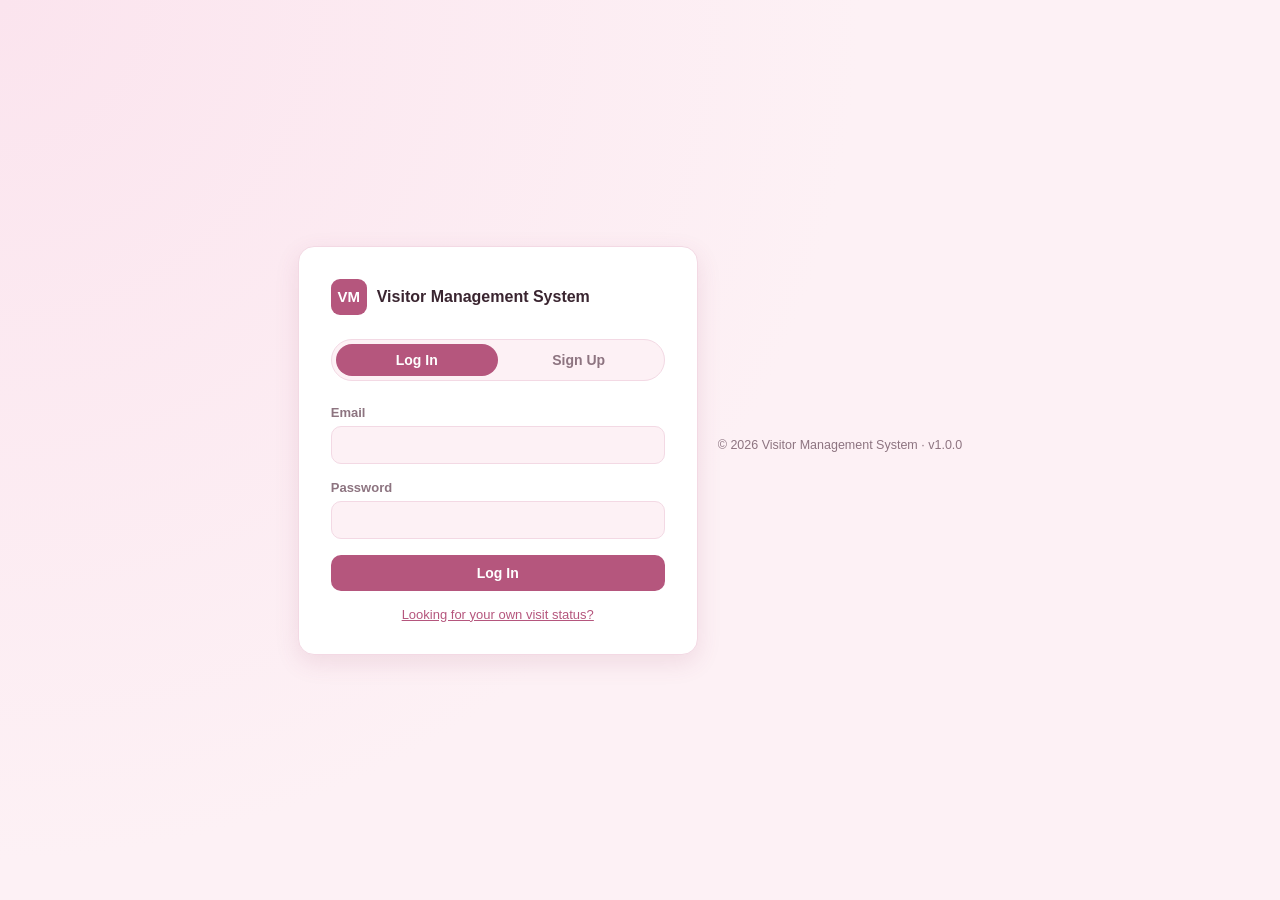
<file: frontend/index.html>
<!doctype html>
<html lang="en">
<head>
  <meta charset="UTF-8" />
  <meta name="viewport" content="width=device-width, initial-scale=1.0" />
  <meta name="description" content="Log in or create a staff account to manage visitor check-ins and check-outs." />
  <link rel="icon" href="data:image/svg+xml,%3Csvg xmlns='http://www.w3.org/2000/svg' viewBox='0 0 64 64'%3E%3Crect width='64' height='64' rx='14' fill='%23b5567d'/%3E%3Ctext x='32' y='43' font-family='Arial, sans-serif' font-size='28' font-weight='700' fill='white' text-anchor='middle'%3EVM%3C/text%3E%3C/svg%3E" />
  <title>Visitor Management System</title>
  <link rel="stylesheet" href="css/style.css" />
</head>
<body class="auth-page">
  <div class="auth-card">
    <div class="brand">
      <div class="brand-mark">VM</div>
      <div class="brand-name">Visitor Management System</div>
    </div>

    <div class="tabs">
      <button class="tab-btn active" data-tab="login">Log In</button>
      <button class="tab-btn" data-tab="signup">Sign Up</button>
    </div>

    <div id="alert" class="alert"></div>

    <form id="login-form" class="auth-form active">
      <div class="field">
        <label for="login-email">Email</label>
        <input id="login-email" type="email" required autocomplete="email" />
      </div>
      <div class="field">
        <label for="login-password">Password</label>
        <input id="login-password" type="password" required autocomplete="current-password" />
      </div>
      <button type="submit" class="btn btn-primary btn-block">Log In</button>
    </form>

    <form id="signup-form" class="auth-form">
      <div class="field">
        <label for="signup-name">Full Name</label>
        <input id="signup-name" type="text" required autocomplete="name" />
      </div>
      <div class="field">
        <label for="signup-email">Email</label>
        <input id="signup-email" type="email" required autocomplete="email" />
      </div>
      <div class="field">
        <label for="signup-password">Password</label>
        <input id="signup-password" type="password" required autocomplete="new-password" />
        <ul class="password-checklist" id="password-checklist">
          <li data-rule="length">At least 8 characters</li>
          <li data-rule="lower">A lowercase letter</li>
          <li data-rule="upper">An uppercase letter</li>
          <li data-rule="number">A number</li>
          <li data-rule="special">A special character (@$!%*?&)</li>
        </ul>
      </div>
      <button type="submit" class="btn btn-primary btn-block">Create Account</button>
    </form>

    <div class="text-link"><a href="find-visit.html">Looking for your own visit status?</a></div>
  </div>

  <footer class="site-footer" id="app-footer"></footer>

  <script src="js/api.js"></script>
  <script src="js/ui.js"></script>
  <script src="js/footer.js"></script>
  <script src="js/login.js"></script>
</body>
</html>
</file>
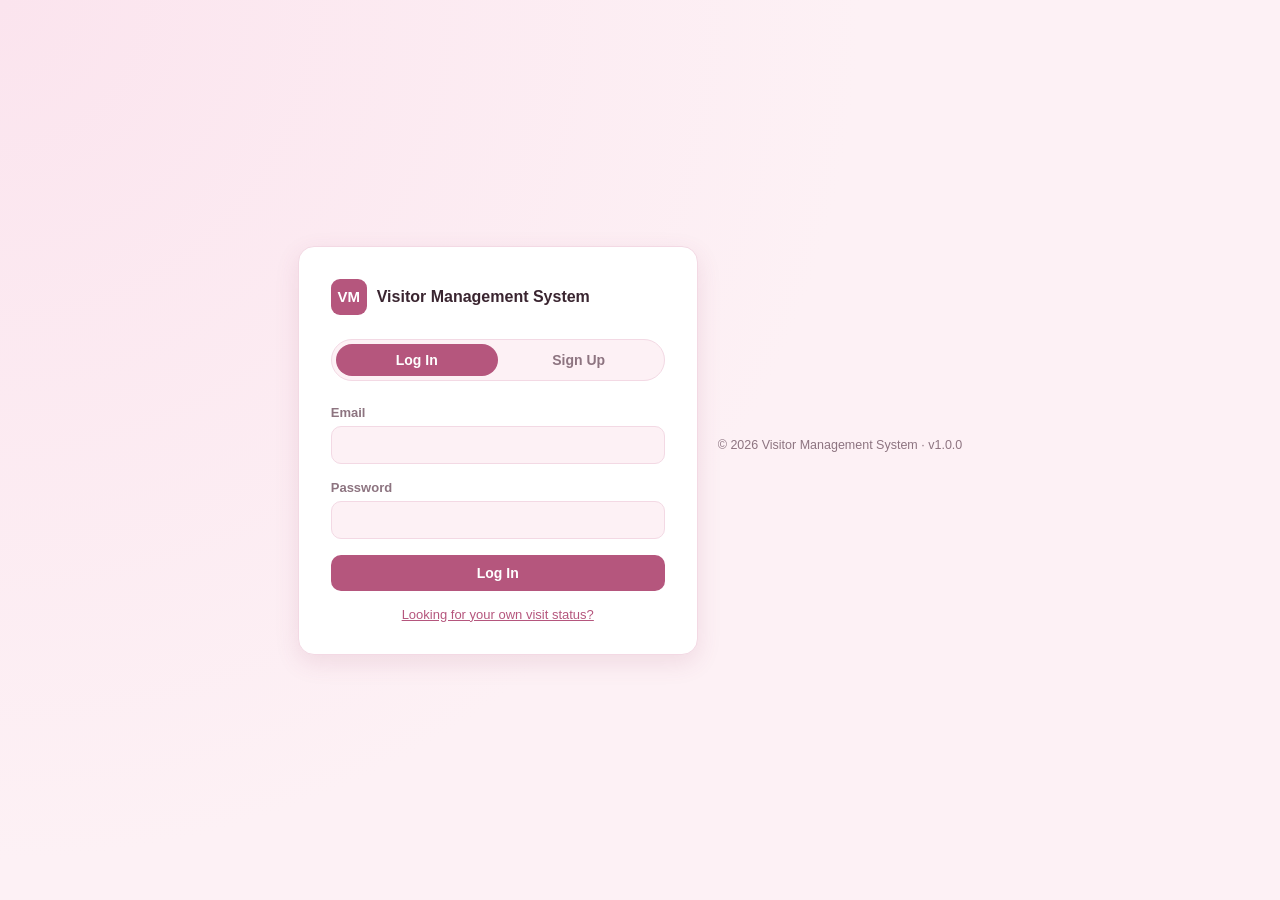
<file: frontend/checkin.html>
<!doctype html>
<html lang="en">
<head>
  <meta charset="UTF-8" />
  <meta name="viewport" content="width=device-width, initial-scale=1.0" />
  <meta name="description" content="Look up a visitor by ID and check them in or out with a photo." />
  <link rel="icon" href="data:image/svg+xml,%3Csvg xmlns='http://www.w3.org/2000/svg' viewBox='0 0 64 64'%3E%3Crect width='64' height='64' rx='14' fill='%23b5567d'/%3E%3Ctext x='32' y='43' font-family='Arial, sans-serif' font-size='28' font-weight='700' fill='white' text-anchor='middle'%3EVM%3C/text%3E%3C/svg%3E" />
  <title>Check In / Out · Visitor Management System</title>
  <link rel="stylesheet" href="css/style.css" />
</head>
<body>
  <div class="app-shell">
    <header class="topbar" id="app-topbar"></header>

    <main class="container" style="max-width: 720px">
      <section class="card">
        <div class="card-header">
          <div>
            <div class="card-title">Find Visitor</div>
            <div class="card-subtitle">Enter a visitor ID to load their record</div>
          </div>
        </div>
        <div id="find-alert" class="alert"></div>
        <form id="find-form" class="form-grid" style="grid-template-columns: 1fr auto">
          <div class="field" style="margin-bottom: 0">
            <label for="find-id">Visitor ID</label>
            <input id="find-id" placeholder="VIS-XXXXXXXXXX" required />
          </div>
          <div class="field" style="margin-bottom: 0; align-self: end">
            <button type="submit" class="btn btn-primary">Find</button>
          </div>
        </form>
      </section>

      <section class="card" id="visit-card" style="display: none">
        <div class="card-header">
          <div>
            <div class="card-title">Visitor</div>
          </div>
        </div>
        <div class="visitor-preview" id="visitor-preview"></div>

        <div id="visit-alert" class="alert" style="margin-top: 14px"></div>
        <form id="visit-form" style="margin-top: 14px">
          <div class="field">
            <label for="visit-photo">Photo</label>
            <input id="visit-photo" type="file" accept="image/*" capture="environment" required />
            <div class="photo-preview-frame" id="photo-preview-frame">
              <img id="photo-preview" alt="Selected photo preview" />
            </div>
          </div>
          <div class="form-actions">
            <button type="submit" data-action="checkin" id="checkin-btn" class="btn btn-primary">Check In</button>
            <button type="submit" data-action="checkout" id="checkout-btn" class="btn btn-outline">Check Out</button>
          </div>
        </form>
      </section>
    </main>

    <footer class="site-footer" id="app-footer"></footer>
  </div>

  <script src="js/api.js"></script>
  <script src="js/ui.js"></script>
  <script src="js/nav.js"></script>
  <script src="js/footer.js"></script>
  <script src="js/checkin.js"></script>
</body>
</html>
</file>
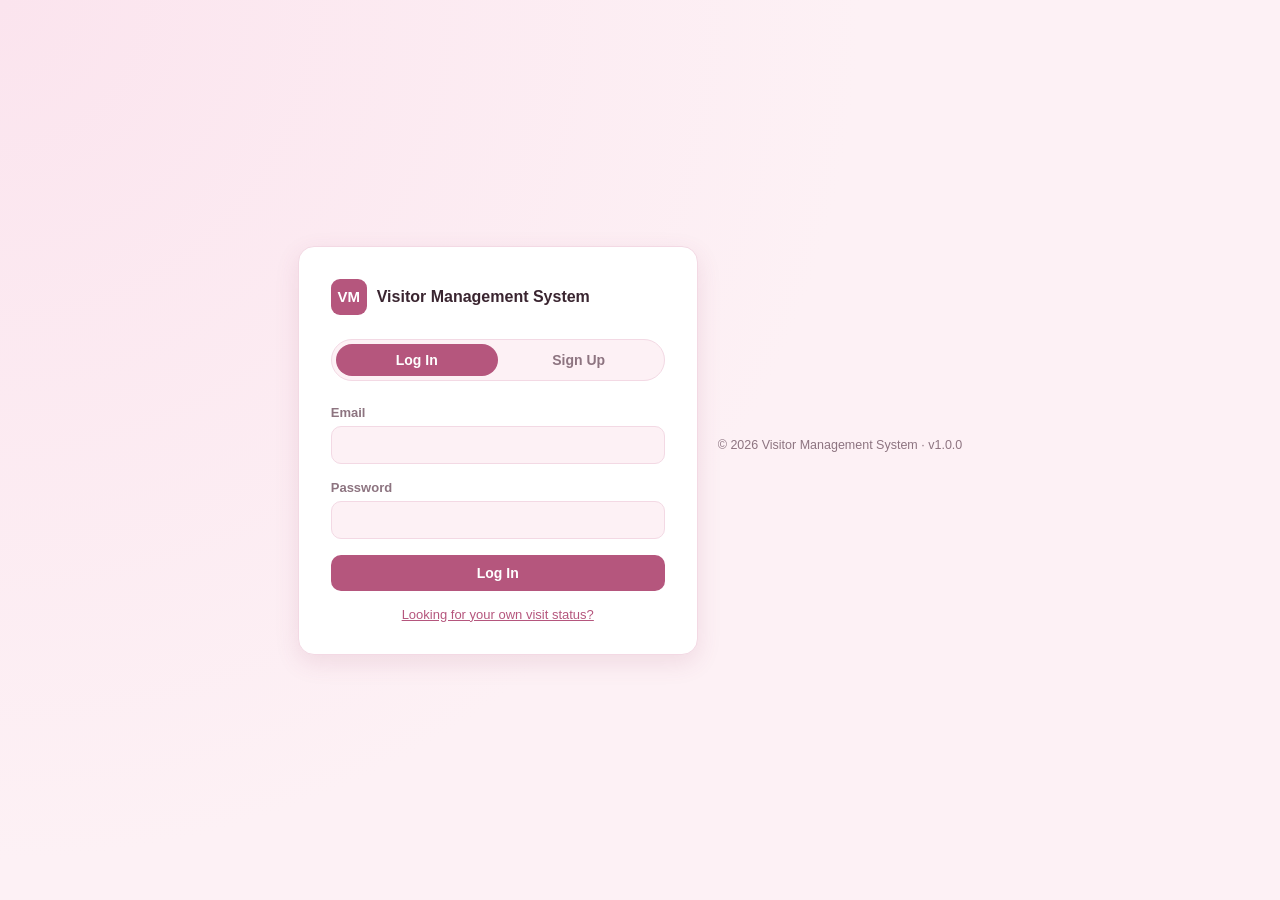
<file: frontend/dashboard.html>
<!doctype html>
<html lang="en">
<head>
  <meta charset="UTF-8" />
  <meta name="viewport" content="width=device-width, initial-scale=1.0" />
  <meta name="description" content="Overview of visitor activity: live stats, recent check-ins/check-outs, and quick actions." />
  <link rel="icon" href="data:image/svg+xml,%3Csvg xmlns='http://www.w3.org/2000/svg' viewBox='0 0 64 64'%3E%3Crect width='64' height='64' rx='14' fill='%23b5567d'/%3E%3Ctext x='32' y='43' font-family='Arial, sans-serif' font-size='28' font-weight='700' fill='white' text-anchor='middle'%3EVM%3C/text%3E%3C/svg%3E" />
  <title>Dashboard · Visitor Management System</title>
  <link rel="stylesheet" href="css/style.css" />
</head>
<body>
  <div class="app-shell">
    <header class="topbar" id="app-topbar"></header>

    <main class="container">
      <section class="stat-row" id="stats"></section>

      <section>
        <div class="card-title" style="margin-bottom: 12px">Quick Actions</div>
        <div class="quick-links">
          <a class="quick-link" href="register.html">
            <div class="quick-link-icon">＋</div>
            <div class="quick-link-title">Register Visitor</div>
            <div class="quick-link-desc">Create a new visitor record</div>
          </a>
          <a class="quick-link" href="checkin.html">
            <div class="quick-link-icon">✓</div>
            <div class="quick-link-title">Check In / Out</div>
            <div class="quick-link-desc">Capture a photo against a visitor ID</div>
          </a>
          <a class="quick-link" href="visitors.html">
            <div class="quick-link-icon">☰</div>
            <div class="quick-link-title">Visitor Directory</div>
            <div class="quick-link-desc">Search, filter and manage visitors</div>
          </a>
          <a class="quick-link" href="settings.html">
            <div class="quick-link-icon">⚙</div>
            <div class="quick-link-title">Account Settings</div>
            <div class="quick-link-desc">Your profile and password</div>
          </a>
        </div>
      </section>

      <section class="card">
        <div class="card-header">
          <div>
            <div class="card-title">Recent Activity</div>
            <div class="card-subtitle">Latest check-ins and check-outs</div>
          </div>
        </div>
        <div id="activity" class="timeline"></div>
        <div id="activity-empty" class="empty-state" style="display: none">
          No activity yet — check a visitor in to get started.
        </div>
      </section>
    </main>

    <footer class="site-footer" id="app-footer"></footer>
  </div>

  <script src="js/api.js"></script>
  <script src="js/ui.js"></script>
  <script src="js/nav.js"></script>
  <script src="js/footer.js"></script>
  <script src="js/dashboard.js"></script>
</body>
</html>
</file>
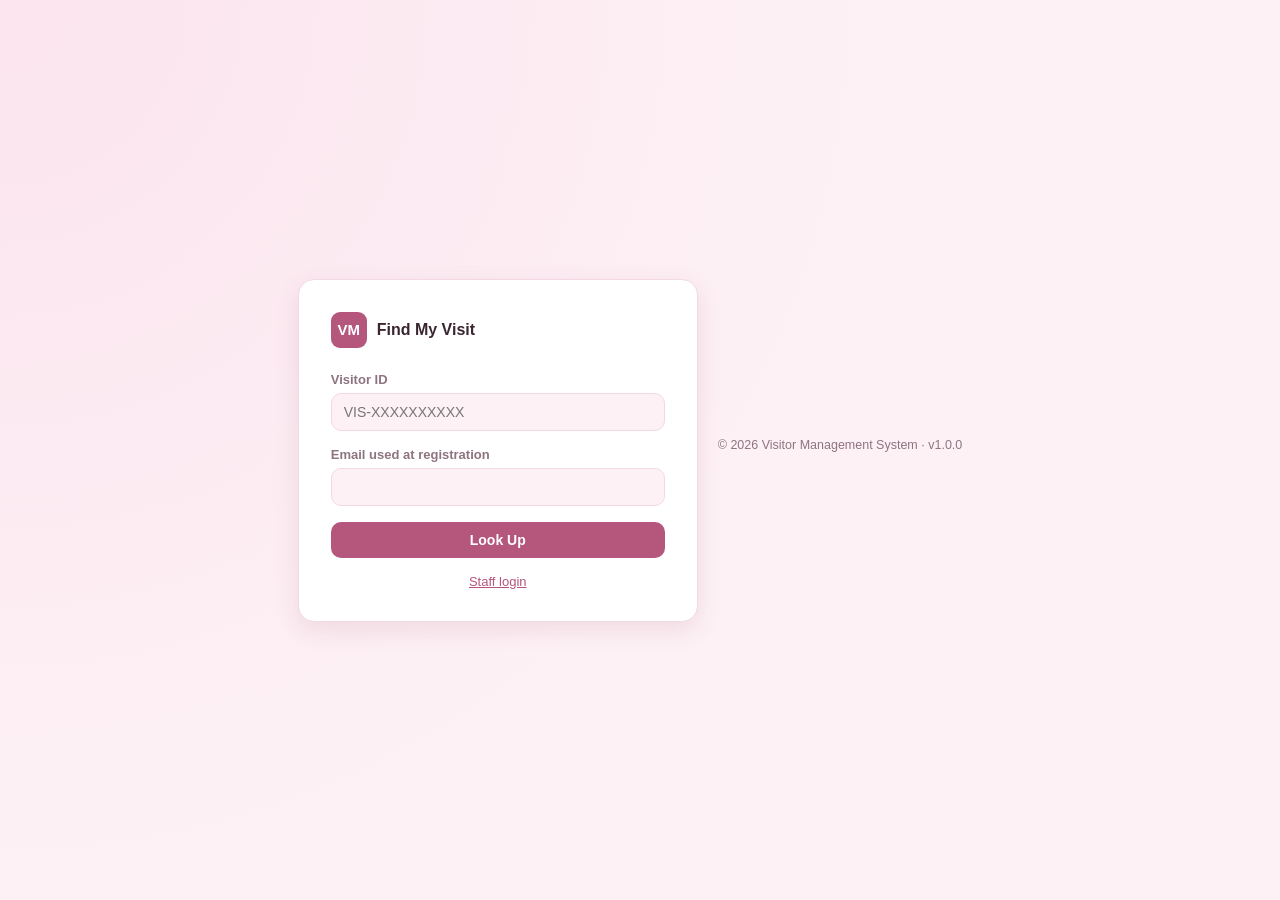
<file: frontend/find-visit.html>
<!doctype html>
<html lang="en">
<head>
  <meta charset="UTF-8" />
  <meta name="viewport" content="width=device-width, initial-scale=1.0" />
  <meta name="description" content="Look up your own visit status by visitor ID and email — no login required." />
  <link rel="icon" href="data:image/svg+xml,%3Csvg xmlns='http://www.w3.org/2000/svg' viewBox='0 0 64 64'%3E%3Crect width='64' height='64' rx='14' fill='%23b5567d'/%3E%3Ctext x='32' y='43' font-family='Arial, sans-serif' font-size='28' font-weight='700' fill='white' text-anchor='middle'%3EVM%3C/text%3E%3C/svg%3E" />
  <title>Find My Visit · Visitor Management System</title>
  <link rel="stylesheet" href="css/style.css" />
</head>
<body class="auth-page">
  <div class="auth-card">
    <div class="brand">
      <div class="brand-mark">VM</div>
      <div class="brand-name">Find My Visit</div>
    </div>

    <div id="alert" class="alert"></div>

    <form id="lookup-form" class="auth-form active">
      <div class="field">
        <label for="lookup-id">Visitor ID</label>
        <input id="lookup-id" placeholder="VIS-XXXXXXXXXX" required />
      </div>
      <div class="field">
        <label for="lookup-email">Email used at registration</label>
        <input id="lookup-email" type="email" required />
      </div>
      <button type="submit" class="btn btn-primary btn-block">Look Up</button>
    </form>

    <div id="result" style="margin-top: 16px; font-size: 13.5px"></div>

    <div class="text-link"><a href="index.html">Staff login</a></div>
  </div>

  <footer class="site-footer" id="app-footer"></footer>

  <script src="js/api.js"></script>
  <script src="js/footer.js"></script>
  <script src="js/find-visit.js"></script>
</body>
</html>
</file>
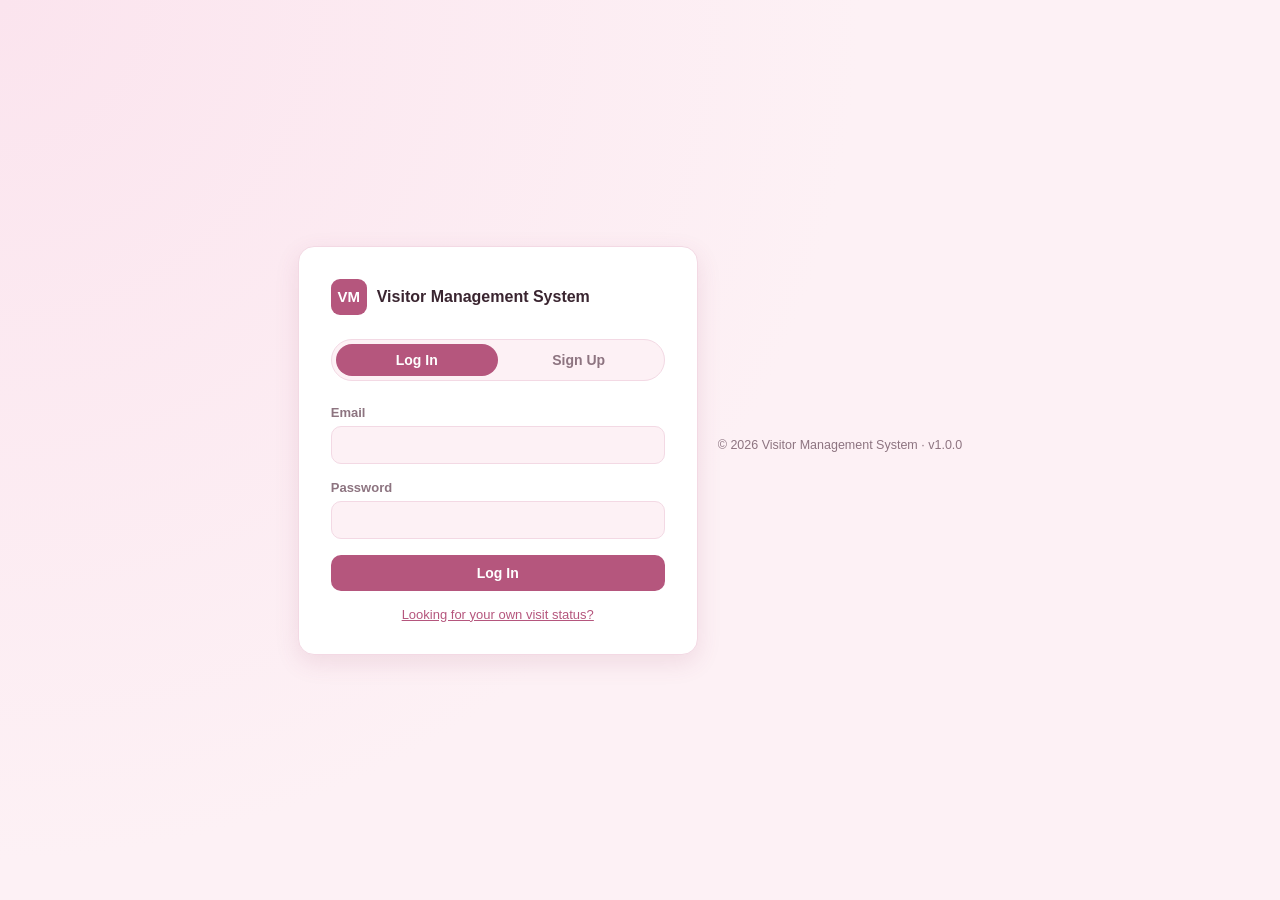
<file: frontend/register.html>
<!doctype html>
<html lang="en">
<head>
  <meta charset="UTF-8" />
  <meta name="viewport" content="width=device-width, initial-scale=1.0" />
  <meta name="description" content="Register a new visitor and generate their unique visitor ID." />
  <link rel="icon" href="data:image/svg+xml,%3Csvg xmlns='http://www.w3.org/2000/svg' viewBox='0 0 64 64'%3E%3Crect width='64' height='64' rx='14' fill='%23b5567d'/%3E%3Ctext x='32' y='43' font-family='Arial, sans-serif' font-size='28' font-weight='700' fill='white' text-anchor='middle'%3EVM%3C/text%3E%3C/svg%3E" />
  <title>Register Visitor · Visitor Management System</title>
  <link rel="stylesheet" href="css/style.css" />
</head>
<body>
  <div class="app-shell">
    <header class="topbar" id="app-topbar"></header>

    <main class="container" style="max-width: 720px">
      <section class="card">
        <div class="card-header">
          <div>
            <div class="card-title">Register Visitor</div>
            <div class="card-subtitle">Create a new visitor record. A unique visitor ID is generated automatically.</div>
          </div>
        </div>
        <div id="register-alert" class="alert"></div>
        <form id="register-form">
          <div class="form-grid">
            <div class="field">
              <label for="reg-name">Full name</label>
              <input id="reg-name" required />
            </div>
            <div class="field">
              <label for="reg-email">Email</label>
              <input id="reg-email" type="email" required />
            </div>
            <div class="field">
              <label for="reg-phone">Phone (10 digits)</label>
              <input id="reg-phone" required maxlength="10" />
            </div>
            <div class="field">
              <label for="reg-authority">Meeting / host</label>
              <input id="reg-authority" required />
            </div>
            <div class="field">
              <label for="reg-idname">ID type</label>
              <input id="reg-idname" placeholder="e.g. Passport" required />
            </div>
            <div class="field">
              <label for="reg-idno">ID number</label>
              <input id="reg-idno" required />
            </div>
          </div>
          <div class="field" style="margin-top: 14px">
            <label for="reg-address">Address</label>
            <input id="reg-address" required />
          </div>
          <div class="form-actions">
            <button type="submit" class="btn btn-primary">Register Visitor</button>
            <button type="button" id="reset-btn" class="btn btn-outline">Clear</button>
          </div>
        </form>
      </section>

      <section class="card" id="success-card" style="display: none">
        <div class="card-title">Visitor Registered</div>
        <div class="card-subtitle" style="margin-top: 6px">
          Share this visitor ID with the visitor — it's needed for check-in and for them to look up their visit.
        </div>
        <div class="mono" id="new-visitor-id" style="font-size: 20px; font-weight: 700; margin: 14px 0; color: var(--color-primary)"></div>
        <div class="form-actions">
          <a href="checkin.html" class="btn btn-primary">Check In Now</a>
          <a href="visitors.html" class="btn btn-outline">View Directory</a>
        </div>
      </section>
    </main>

    <footer class="site-footer" id="app-footer"></footer>
  </div>

  <script src="js/api.js"></script>
  <script src="js/ui.js"></script>
  <script src="js/nav.js"></script>
  <script src="js/footer.js"></script>
  <script src="js/register.js"></script>
</body>
</html>
</file>
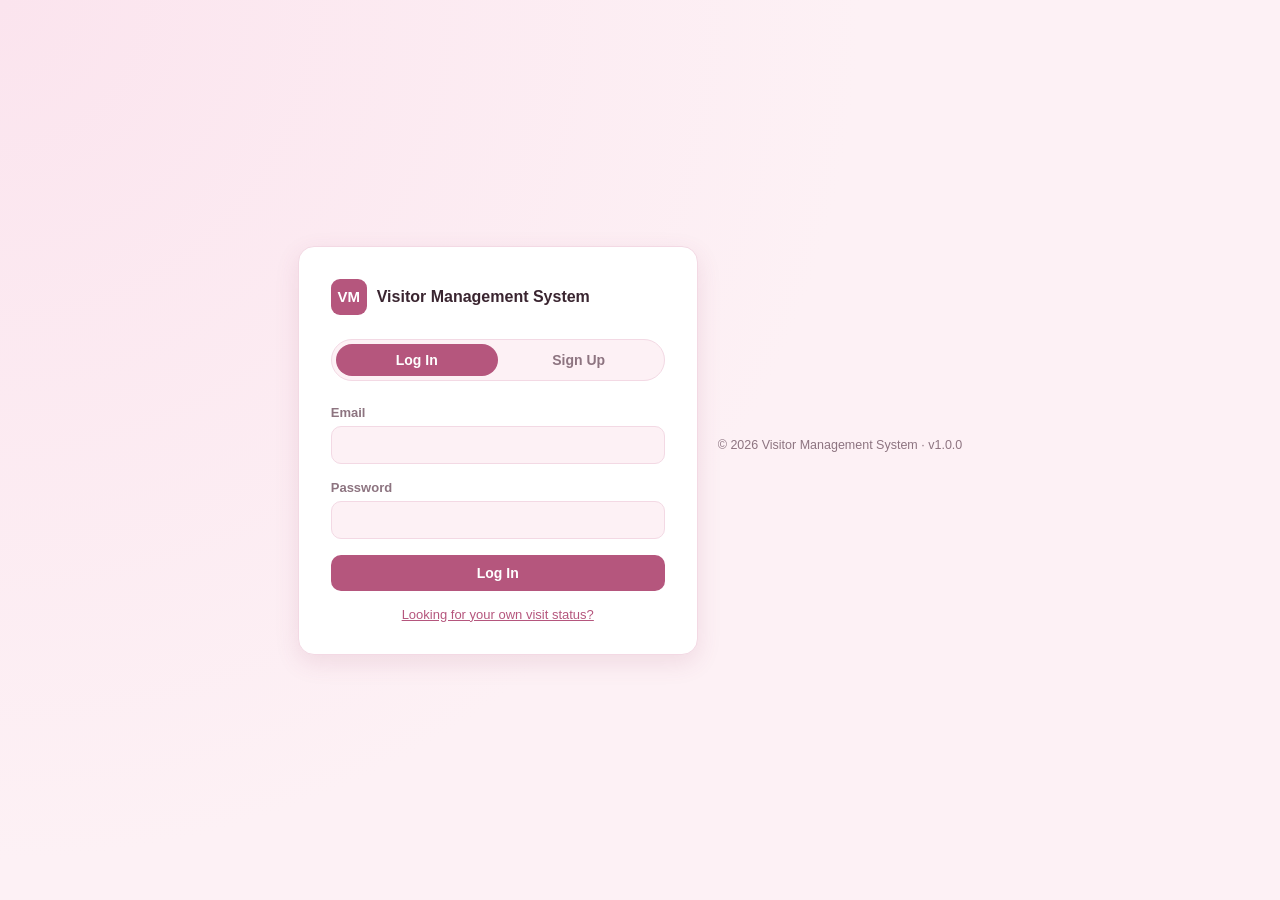
<file: frontend/settings.html>
<!doctype html>
<html lang="en">
<head>
  <meta charset="UTF-8" />
  <meta name="viewport" content="width=device-width, initial-scale=1.0" />
  <meta name="description" content="View your staff profile and update your password." />
  <link rel="icon" href="data:image/svg+xml,%3Csvg xmlns='http://www.w3.org/2000/svg' viewBox='0 0 64 64'%3E%3Crect width='64' height='64' rx='14' fill='%23b5567d'/%3E%3Ctext x='32' y='43' font-family='Arial, sans-serif' font-size='28' font-weight='700' fill='white' text-anchor='middle'%3EVM%3C/text%3E%3C/svg%3E" />
  <title>Settings · Visitor Management System</title>
  <link rel="stylesheet" href="css/style.css" />
</head>
<body>
  <div class="app-shell">
    <header class="topbar" id="app-topbar"></header>

    <main class="container" style="max-width: 620px">
      <section class="card">
        <div class="card-header">
          <div>
            <div class="card-title">Account</div>
            <div class="card-subtitle">Your staff profile</div>
          </div>
        </div>
        <div class="detail-grid">
          <div class="detail-item">
            <div class="detail-label">Name</div>
            <div class="detail-value" id="me-name">—</div>
          </div>
          <div class="detail-item">
            <div class="detail-label">Email</div>
            <div class="detail-value" id="me-email">—</div>
          </div>
        </div>
      </section>

      <section class="card">
        <div class="card-header">
          <div>
            <div class="card-title">Change Password</div>
            <div class="card-subtitle">Update the password used to log in</div>
          </div>
        </div>
        <div id="password-alert" class="alert"></div>
        <form id="password-form">
          <div class="field">
            <label for="current-password">Current password</label>
            <input id="current-password" type="password" required autocomplete="current-password" />
          </div>
          <div class="field">
            <label for="new-password">New password</label>
            <input id="new-password" type="password" required autocomplete="new-password" />
            <ul class="password-checklist" id="password-checklist">
              <li data-rule="length">At least 8 characters</li>
              <li data-rule="lower">A lowercase letter</li>
              <li data-rule="upper">An uppercase letter</li>
              <li data-rule="number">A number</li>
              <li data-rule="special">A special character (@$!%*?&)</li>
            </ul>
          </div>
          <div class="field">
            <label for="confirm-password">Confirm new password</label>
            <input id="confirm-password" type="password" required autocomplete="new-password" />
          </div>
          <div class="form-actions">
            <button type="submit" class="btn btn-primary">Update Password</button>
          </div>
        </form>
      </section>
    </main>

    <footer class="site-footer" id="app-footer"></footer>
  </div>

  <script src="js/api.js"></script>
  <script src="js/ui.js"></script>
  <script src="js/nav.js"></script>
  <script src="js/footer.js"></script>
  <script src="js/settings.js"></script>
</body>
</html>
</file>
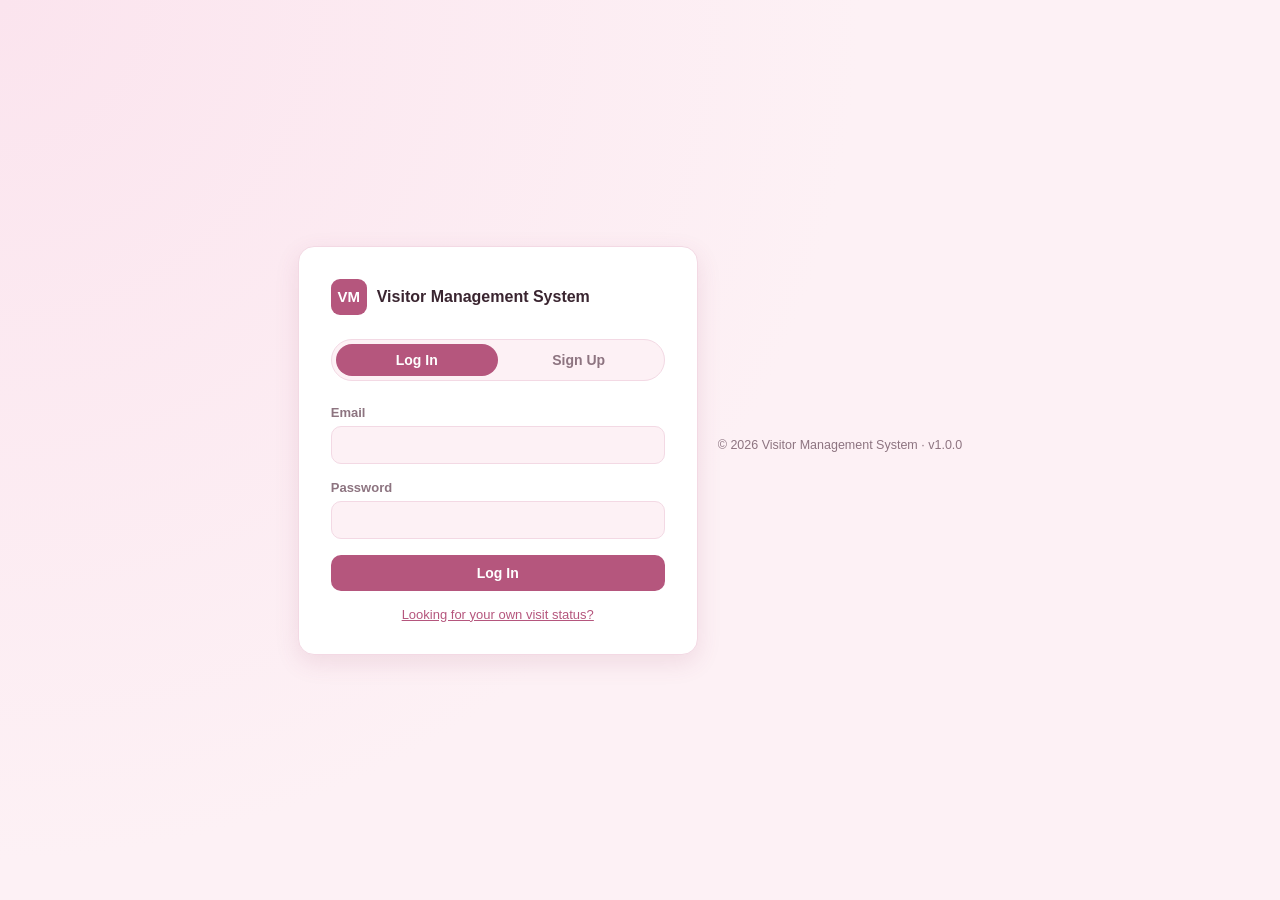
<file: frontend/visitor.html>
<!doctype html>
<html lang="en">
<head>
  <meta charset="UTF-8" />
  <meta name="viewport" content="width=device-width, initial-scale=1.0" />
  <meta name="description" content="Full visitor profile: details, photos, edit and delete." />
  <link rel="icon" href="data:image/svg+xml,%3Csvg xmlns='http://www.w3.org/2000/svg' viewBox='0 0 64 64'%3E%3Crect width='64' height='64' rx='14' fill='%23b5567d'/%3E%3Ctext x='32' y='43' font-family='Arial, sans-serif' font-size='28' font-weight='700' fill='white' text-anchor='middle'%3EVM%3C/text%3E%3C/svg%3E" />
  <title>Visitor Profile · Visitor Management System</title>
  <link rel="stylesheet" href="css/style.css" />
</head>
<body>
  <div class="app-shell">
    <header class="topbar" id="app-topbar"></header>

    <main class="container" style="max-width: 860px">
      <div><a href="visitors.html" class="text-link" style="margin: 0">← Back to Directory</a></div>

      <div id="load-alert" class="alert"></div>

      <section class="card" id="profile-card" style="display: none">
        <div class="visitor-header">
          <div class="avatar-lg" id="avatar"></div>
          <div>
            <div style="font-size: 18px; font-weight: 700" id="profile-name"></div>
            <div class="card-subtitle mono" id="profile-id"></div>
          </div>
          <span class="badge" id="profile-status" style="margin-left: auto"></span>
          <button id="print-btn" class="btn btn-outline btn-sm">Print</button>
        </div>

        <div class="detail-grid">
          <div class="detail-item">
            <div class="detail-label">Registered</div>
            <div class="detail-value" id="d-registered"></div>
          </div>
          <div class="detail-item">
            <div class="detail-label">Email</div>
            <div class="detail-value" id="d-email"></div>
          </div>
          <div class="detail-item">
            <div class="detail-label">Phone</div>
            <div class="detail-value" id="d-phone"></div>
          </div>
          <div class="detail-item">
            <div class="detail-label">Host / Meeting</div>
            <div class="detail-value" id="d-authority"></div>
          </div>
          <div class="detail-item">
            <div class="detail-label">Address</div>
            <div class="detail-value" id="d-address"></div>
          </div>
          <div class="detail-item">
            <div class="detail-label">ID Type</div>
            <div class="detail-value" id="d-idname"></div>
          </div>
          <div class="detail-item">
            <div class="detail-label">ID Number</div>
            <div class="detail-value" id="d-idno"></div>
          </div>
        </div>
      </section>

      <section class="card" id="photos-card" style="display: none">
        <div class="card-title" style="margin-bottom: 14px">Photos</div>
        <div class="photo-gallery" id="photo-gallery"></div>
      </section>

      <section class="card" id="edit-card" style="display: none">
        <div class="card-header">
          <div>
            <div class="card-title">Edit Details</div>
            <div class="card-subtitle">Update this visitor's information</div>
          </div>
        </div>
        <div id="edit-alert" class="alert"></div>
        <form id="edit-form">
          <div class="form-grid">
            <div class="field">
              <label for="e-name">Full name</label>
              <input id="e-name" required />
            </div>
            <div class="field">
              <label for="e-email">Email</label>
              <input id="e-email" type="email" required />
            </div>
            <div class="field">
              <label for="e-phone">Phone (10 digits)</label>
              <input id="e-phone" required maxlength="10" />
            </div>
            <div class="field">
              <label for="e-authority">Meeting / host</label>
              <input id="e-authority" required />
            </div>
            <div class="field">
              <label for="e-idname">ID type</label>
              <input id="e-idname" required />
            </div>
            <div class="field">
              <label for="e-idno">ID number</label>
              <input id="e-idno" required />
            </div>
          </div>
          <div class="field" style="margin-top: 14px">
            <label for="e-address">Address</label>
            <input id="e-address" required />
          </div>
          <div class="form-actions">
            <button type="submit" class="btn btn-primary">Save Changes</button>
          </div>
        </form>
      </section>

      <section class="card" id="danger-card" style="display: none; border-color: var(--color-danger-soft)">
        <div class="card-title">Danger Zone</div>
        <div class="card-subtitle" style="margin: 6px 0 14px">Deleting a visitor record cannot be undone.</div>
        <button id="delete-btn" class="btn btn-danger">Delete Visitor</button>
      </section>
    </main>

    <footer class="site-footer" id="app-footer"></footer>
  </div>

  <script src="js/api.js"></script>
  <script src="js/ui.js"></script>
  <script src="js/nav.js"></script>
  <script src="js/footer.js"></script>
  <script src="js/visitor.js"></script>
</body>
</html>
</file>
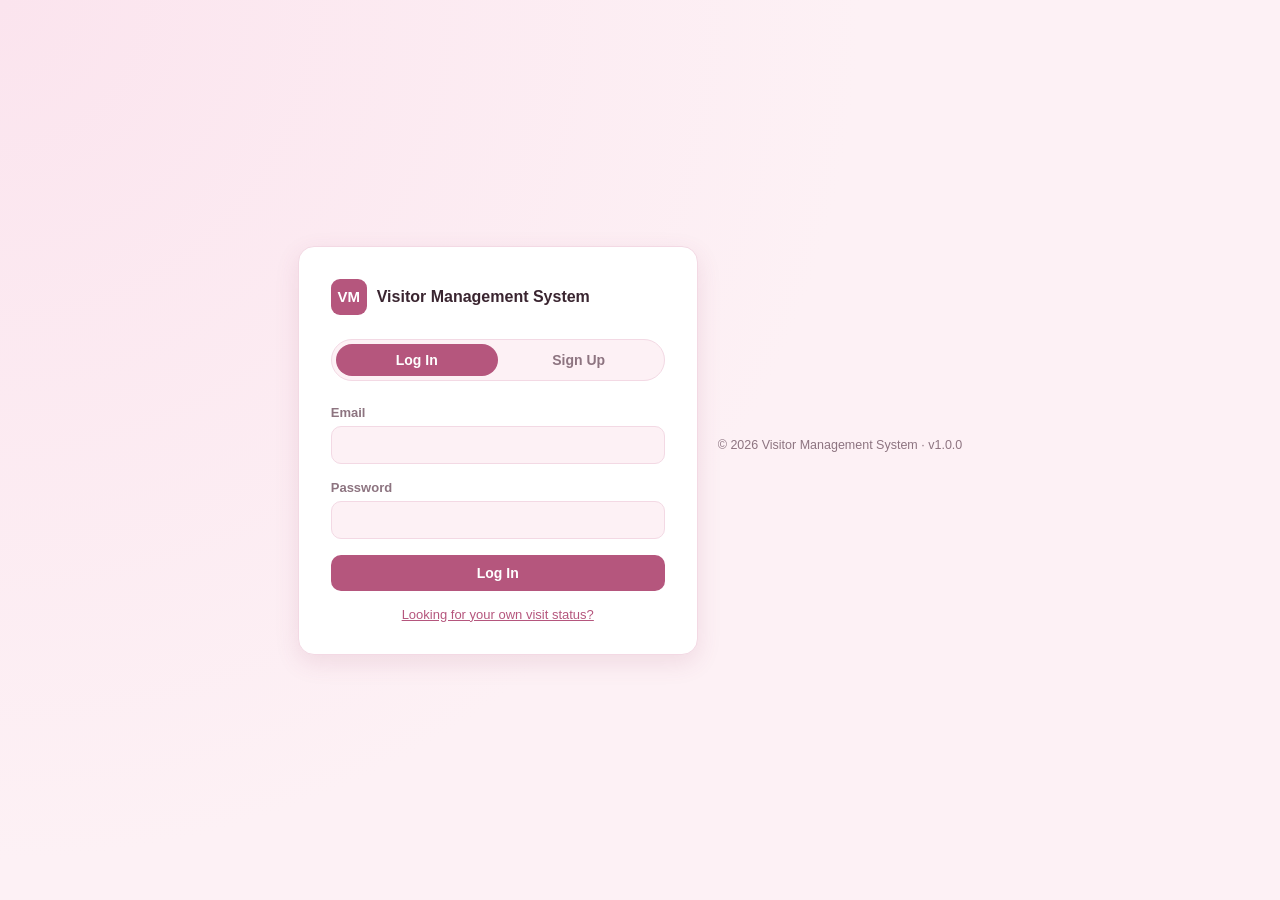
<file: frontend/visitors.html>
<!doctype html>
<html lang="en">
<head>
  <meta charset="UTF-8" />
  <meta name="viewport" content="width=device-width, initial-scale=1.0" />
  <meta name="description" content="Search, filter, sort and export the full visitor directory." />
  <link rel="icon" href="data:image/svg+xml,%3Csvg xmlns='http://www.w3.org/2000/svg' viewBox='0 0 64 64'%3E%3Crect width='64' height='64' rx='14' fill='%23b5567d'/%3E%3Ctext x='32' y='43' font-family='Arial, sans-serif' font-size='28' font-weight='700' fill='white' text-anchor='middle'%3EVM%3C/text%3E%3C/svg%3E" />
  <title>Visitor Directory · Visitor Management System</title>
  <link rel="stylesheet" href="css/style.css" />
</head>
<body>
  <div class="app-shell">
    <header class="topbar" id="app-topbar"></header>

    <main class="container">
      <section class="card">
        <div class="table-toolbar">
          <div>
            <div class="card-title">Visitor Directory</div>
            <div class="card-subtitle">Every visitor registered by your team</div>
          </div>
          <div class="filter-row">
            <input id="search-input" placeholder="Search name, ID, email…" />
            <select id="status-filter">
              <option value="">All statuses</option>
              <option value="Registered">Registered</option>
              <option value="Checked In">Checked In</option>
              <option value="Checked Out">Checked Out</option>
            </select>
            <button id="refresh-btn" class="btn btn-outline btn-sm">Refresh</button>
            <button id="export-btn" class="btn btn-outline btn-sm">Export CSV</button>
          </div>
        </div>
        <div class="table-wrap">
          <table>
            <thead>
              <tr>
                <th></th>
                <th data-sort="visitor_id" class="sortable">Visitor ID</th>
                <th data-sort="name" class="sortable">Name</th>
                <th>Contact</th>
                <th data-sort="status" class="sortable">Status</th>
                <th data-sort="checkin_date" class="sortable">Check-in</th>
                <th data-sort="checkout_date" class="sortable">Check-out</th>
                <th></th>
              </tr>
            </thead>
            <tbody id="visitors-body"></tbody>
          </table>
          <div id="empty-state" class="empty-state" style="display: none">
            No visitors match your search.
          </div>
        </div>
        <div class="pagination" id="pagination"></div>
      </section>
    </main>

    <footer class="site-footer" id="app-footer"></footer>
  </div>

  <script src="js/api.js"></script>
  <script src="js/ui.js"></script>
  <script src="js/nav.js"></script>
  <script src="js/footer.js"></script>
  <script src="js/visitors.js"></script>
</body>
</html>
</file>
<file: frontend/css/style.css>
:root {
  --color-bg: #fdf1f5;
  --color-surface: #ffffff;
  --color-border: #f3d9e4;
  --color-text: #3a2530;
  --color-text-muted: #8d7480;
  --color-primary: #b5567d;
  --color-primary-hover: #9c4468;
  --color-primary-soft: #fbe4ee;
  --color-danger: #c1495a;
  --color-danger-soft: #fbe8ea;
  --color-success: #3f8f6d;
  --color-success-soft: #e6f5ee;
  --color-warning: #b3821f;
  --color-warning-soft: #faf1de;
  --shadow-sm: 0 1px 2px rgba(150, 60, 100, 0.08);
  --shadow-md: 0 8px 24px rgba(150, 60, 100, 0.12);
  --radius: 10px;
  --radius-lg: 16px;
}

* {
  box-sizing: border-box;
}

body {
  margin: 0;
  font-family: -apple-system, BlinkMacSystemFont, "Segoe UI", Roboto, Helvetica,
    Arial, sans-serif;
  background: var(--color-bg);
  color: var(--color-text);
  -webkit-font-smoothing: antialiased;
}

a {
  color: var(--color-primary);
}

/* ---------- Auth page ---------- */

.auth-page {
  min-height: 100vh;
  display: flex;
  align-items: center;
  justify-content: center;
  padding: 24px;
  background: radial-gradient(
      circle at top left,
      var(--color-primary-soft),
      transparent 55%
    ),
    var(--color-bg);
}

.auth-card {
  width: 100%;
  max-width: 400px;
  background: var(--color-surface);
  border: 1px solid var(--color-border);
  border-radius: var(--radius-lg);
  box-shadow: var(--shadow-md);
  padding: 32px;
}

.brand {
  display: flex;
  align-items: center;
  gap: 10px;
  margin-bottom: 24px;
}

.brand-mark {
  width: 36px;
  height: 36px;
  border-radius: 9px;
  background: var(--color-primary);
  color: #fff;
  display: flex;
  align-items: center;
  justify-content: center;
  font-weight: 700;
  font-size: 15px;
}

.brand-name {
  font-weight: 600;
  font-size: 16px;
}

.tabs {
  display: flex;
  background: var(--color-bg);
  border: 1px solid var(--color-border);
  border-radius: 999px;
  padding: 4px;
  margin-bottom: 24px;
}

.tab-btn {
  flex: 1;
  border: none;
  background: transparent;
  padding: 8px 12px;
  border-radius: 999px;
  font-size: 14px;
  font-weight: 600;
  color: var(--color-text-muted);
  cursor: pointer;
}

.tab-btn.active {
  background: var(--color-primary);
  color: #fff;
}

.auth-form {
  display: none;
  flex-direction: column;
  gap: 14px;
}

.auth-form.active {
  display: flex;
}

/* ---------- Shared form elements ---------- */

label {
  font-size: 13px;
  font-weight: 600;
  color: var(--color-text-muted);
  display: block;
  margin-bottom: 6px;
}

input,
select {
  width: 100%;
  padding: 10px 12px;
  border-radius: var(--radius);
  border: 1px solid var(--color-border);
  background: var(--color-bg);
  color: var(--color-text);
  font-size: 14px;
}

input:focus,
select:focus {
  outline: none;
  border-color: var(--color-primary);
  box-shadow: 0 0 0 3px var(--color-primary-soft);
}

.field {
  margin-bottom: 2px;
}

.btn {
  border: none;
  border-radius: var(--radius);
  padding: 10px 16px;
  font-size: 14px;
  font-weight: 600;
  cursor: pointer;
  transition: background 0.15s ease, transform 0.05s ease;
}

.btn:active {
  transform: translateY(1px);
}

.btn-primary {
  background: var(--color-primary);
  color: #fff;
}

.btn-primary:hover {
  background: var(--color-primary-hover);
}

.btn-outline {
  background: transparent;
  border: 1px solid var(--color-border);
  color: var(--color-text);
}

.btn-outline:hover {
  border-color: var(--color-primary);
  color: var(--color-primary);
}

.btn-danger {
  background: var(--color-danger-soft);
  color: var(--color-danger);
}

.btn-danger:hover {
  background: var(--color-danger);
  color: #fff;
}

.btn-block {
  width: 100%;
}

.btn-sm {
  padding: 6px 10px;
  font-size: 13px;
}

.helper-text {
  font-size: 12px;
  color: var(--color-text-muted);
  margin-top: -8px;
}

/* ---------- Alerts ---------- */

.alert {
  padding: 10px 12px;
  border-radius: var(--radius);
  font-size: 13px;
  display: none;
}

.alert.visible {
  display: block;
}

.alert-error {
  background: var(--color-danger-soft);
  color: var(--color-danger);
}

.alert-success {
  background: var(--color-success-soft);
  color: var(--color-success);
}

/* ---------- Dashboard shell ---------- */

.app-shell {
  min-height: 100vh;
  display: flex;
  flex-direction: column;
}

.topbar {
  background: var(--color-surface);
  border-bottom: 1px solid var(--color-border);
  position: sticky;
  top: 0;
  z-index: 10;
  padding: 0 28px;
}

.topbar-inner {
  display: flex;
  align-items: center;
  justify-content: space-between;
  gap: 24px;
  flex-wrap: wrap;
  width: 100%;
  max-width: 1180px;
  margin: 0 auto;
  padding: 14px 0;
}

a.brand {
  text-decoration: none;
  color: inherit;
}

.topnav {
  display: flex;
  gap: 4px;
  flex-wrap: wrap;
}

.topnav a {
  text-decoration: none;
  color: var(--color-text-muted);
  font-size: 13.5px;
  font-weight: 600;
  padding: 8px 14px;
  border-radius: 999px;
}

.topnav a:hover {
  color: var(--color-primary);
  background: var(--color-primary-soft);
}

.topnav a.active {
  color: #fff;
  background: var(--color-primary);
}

.topbar-user {
  display: flex;
  align-items: center;
  gap: 12px;
}

.user-chip {
  font-size: 13px;
  color: var(--color-text-muted);
}

main.container {
  flex: 1;
  width: 100%;
  max-width: 1180px;
  margin: 0 auto;
  padding: 28px;
  display: flex;
  flex-direction: column;
  gap: 24px;
}

.grid {
  display: grid;
  grid-template-columns: repeat(auto-fit, minmax(320px, 1fr));
  gap: 20px;
}

.card {
  background: var(--color-surface);
  border: 1px solid var(--color-border);
  border-radius: var(--radius-lg);
  box-shadow: var(--shadow-sm);
  padding: 22px;
}

.card-header {
  display: flex;
  align-items: center;
  justify-content: space-between;
  margin-bottom: 16px;
}

.card-title {
  font-size: 15px;
  font-weight: 700;
}

.card-subtitle {
  font-size: 12.5px;
  color: var(--color-text-muted);
  margin-top: 2px;
}

.form-grid {
  display: grid;
  grid-template-columns: repeat(auto-fit, minmax(160px, 1fr));
  gap: 14px;
}

.form-actions {
  display: flex;
  gap: 10px;
  margin-top: 16px;
}

/* ---------- Stats ---------- */

.stat-row {
  display: grid;
  grid-template-columns: repeat(auto-fit, minmax(150px, 1fr));
  gap: 16px;
}

.stat-tile {
  background: var(--color-surface);
  border: 1px solid var(--color-border);
  border-radius: var(--radius-lg);
  padding: 18px 20px;
  box-shadow: var(--shadow-sm);
}

.stat-value {
  font-size: 26px;
  font-weight: 700;
}

.stat-label {
  font-size: 12.5px;
  color: var(--color-text-muted);
  margin-top: 2px;
}

/* ---------- Table ---------- */

.table-toolbar {
  display: flex;
  align-items: center;
  justify-content: space-between;
  gap: 12px;
  margin-bottom: 16px;
  flex-wrap: wrap;
}

.table-toolbar input {
  max-width: 260px;
}

.table-wrap {
  overflow-x: auto;
}

table {
  width: 100%;
  border-collapse: collapse;
  font-size: 13.5px;
}

thead th {
  text-align: left;
  font-size: 12px;
  text-transform: uppercase;
  letter-spacing: 0.03em;
  color: var(--color-text-muted);
  border-bottom: 1px solid var(--color-border);
  padding: 10px 12px;
  white-space: nowrap;
}

th.sortable {
  cursor: pointer;
  user-select: none;
}

th.sortable:hover {
  color: var(--color-primary);
}

th.sortable .sort-arrow {
  margin-left: 4px;
  opacity: 0.4;
}

th.sortable.sort-active {
  color: var(--color-primary);
}

th.sortable.sort-active .sort-arrow {
  opacity: 1;
}

tbody td {
  padding: 10px 12px;
  border-bottom: 1px solid var(--color-border);
  vertical-align: middle;
  white-space: nowrap;
}

tbody tr:hover {
  background: var(--color-primary-soft);
}

.mono {
  font-family: ui-monospace, SFMono-Regular, Menlo, Consolas, monospace;
  font-size: 12.5px;
}

.badge {
  display: inline-block;
  padding: 3px 10px;
  border-radius: 999px;
  font-size: 12px;
  font-weight: 600;
}

.badge-registered {
  background: var(--color-warning-soft);
  color: var(--color-warning);
}

.badge-checkedin {
  background: var(--color-success-soft);
  color: var(--color-success);
}

.badge-checkedout {
  background: var(--color-border);
  color: var(--color-text-muted);
}

.thumb {
  width: 32px;
  height: 32px;
  border-radius: 50%;
  object-fit: cover;
  background: var(--color-bg);
  border: 1px solid var(--color-border);
}

.empty-state {
  text-align: center;
  color: var(--color-text-muted);
  padding: 32px 12px;
  font-size: 13.5px;
}

.row-actions {
  display: flex;
  gap: 8px;
}

/* ---------- Quick links (dashboard) ---------- */

.quick-links {
  display: grid;
  grid-template-columns: repeat(auto-fit, minmax(180px, 1fr));
  gap: 16px;
}

.quick-link {
  display: block;
  text-decoration: none;
  color: inherit;
  background: var(--color-surface);
  border: 1px solid var(--color-border);
  border-radius: var(--radius-lg);
  padding: 20px;
  box-shadow: var(--shadow-sm);
  transition: transform 0.1s ease, box-shadow 0.15s ease, border-color 0.15s ease;
}

.quick-link:hover {
  transform: translateY(-2px);
  box-shadow: var(--shadow-md);
  border-color: var(--color-primary);
}

.quick-link-icon {
  width: 38px;
  height: 38px;
  border-radius: 10px;
  background: var(--color-primary-soft);
  color: var(--color-primary);
  display: flex;
  align-items: center;
  justify-content: center;
  font-weight: 700;
  margin-bottom: 12px;
}

.quick-link-title {
  font-weight: 700;
  font-size: 14.5px;
  margin-bottom: 4px;
}

.quick-link-desc {
  font-size: 12.5px;
  color: var(--color-text-muted);
}

/* ---------- Timeline (dashboard recent activity) ---------- */

.timeline {
  display: flex;
  flex-direction: column;
  gap: 14px;
}

.timeline-item {
  display: flex;
  gap: 12px;
  align-items: flex-start;
}

.timeline-dot {
  width: 10px;
  height: 10px;
  border-radius: 50%;
  background: var(--color-primary);
  margin-top: 5px;
  flex-shrink: 0;
}

.timeline-body strong {
  display: block;
  font-size: 13.5px;
}

.timeline-body span {
  font-size: 12.5px;
  color: var(--color-text-muted);
}

/* ---------- Filters & pagination ---------- */

.filter-row {
  display: flex;
  gap: 10px;
  flex-wrap: wrap;
  align-items: center;
}

.filter-row select,
.filter-row input {
  width: auto;
}

.pagination {
  display: flex;
  align-items: center;
  justify-content: center;
  gap: 6px;
  margin-top: 16px;
}

.pagination button {
  border: 1px solid var(--color-border);
  background: var(--color-surface);
  color: var(--color-text);
  border-radius: var(--radius);
  padding: 6px 12px;
  font-size: 13px;
  cursor: pointer;
}

.pagination button.active {
  background: var(--color-primary);
  border-color: var(--color-primary);
  color: #fff;
}

.pagination button:disabled {
  opacity: 0.4;
  cursor: not-allowed;
}

/* ---------- Visitor profile page ---------- */

.visitor-header {
  display: flex;
  align-items: center;
  gap: 18px;
  flex-wrap: wrap;
}

.avatar-lg {
  width: 64px;
  height: 64px;
  border-radius: 50%;
  background: var(--color-primary-soft);
  color: var(--color-primary);
  display: flex;
  align-items: center;
  justify-content: center;
  font-weight: 700;
  font-size: 22px;
  flex-shrink: 0;
  overflow: hidden;
}

.avatar-lg img {
  width: 100%;
  height: 100%;
  object-fit: cover;
}

.detail-grid {
  display: grid;
  grid-template-columns: repeat(auto-fit, minmax(200px, 1fr));
  gap: 16px;
  margin-top: 6px;
}

.detail-label {
  font-size: 12px;
  color: var(--color-text-muted);
  text-transform: uppercase;
  letter-spacing: 0.03em;
  margin-bottom: 4px;
}

.detail-value {
  font-size: 14px;
  font-weight: 600;
}

.photo-gallery {
  display: grid;
  grid-template-columns: repeat(auto-fit, minmax(220px, 1fr));
  gap: 16px;
}

.photo-frame {
  border: 1px solid var(--color-border);
  border-radius: var(--radius);
  overflow: hidden;
  background: var(--color-bg);
}

.photo-frame img {
  width: 100%;
  height: 220px;
  object-fit: cover;
  display: block;
}

.photo-caption {
  padding: 10px 12px;
  font-size: 12.5px;
  color: var(--color-text-muted);
  border-top: 1px solid var(--color-border);
}

/* ---------- Dynamic visitor preview (check-in/out page) ---------- */

.visitor-preview {
  display: flex;
  align-items: center;
  gap: 14px;
  padding: 14px;
  border: 1px solid var(--color-border);
  border-radius: var(--radius);
  background: var(--color-bg);
}

.avatar-sm {
  width: 40px;
  height: 40px;
  border-radius: 50%;
  background: var(--color-primary-soft);
  color: var(--color-primary);
  display: flex;
  align-items: center;
  justify-content: center;
  font-weight: 700;
  font-size: 14px;
  flex-shrink: 0;
}

/* ---------- 404 page ---------- */

.notfound-page {
  min-height: 100vh;
  display: flex;
  flex-direction: column;
  align-items: center;
  justify-content: center;
  text-align: center;
  gap: 10px;
  padding: 24px;
  background: radial-gradient(circle at top left, var(--color-primary-soft), transparent 55%), var(--color-bg);
}

.notfound-code {
  font-size: 72px;
  font-weight: 800;
  color: var(--color-primary);
  line-height: 1;
}

/* ---------- Small helpers ---------- */

.text-link {
  font-size: 13px;
  color: var(--color-text-muted);
  text-align: center;
  margin-top: 16px;
}

/* ---------- Site footer ---------- */

.site-footer {
  text-align: center;
  font-size: 12.5px;
  color: var(--color-text-muted);
  padding: 18px 20px 28px;
}

/* ---------- Toasts ---------- */

.toast-container {
  position: fixed;
  bottom: 20px;
  right: 20px;
  display: flex;
  flex-direction: column;
  gap: 10px;
  z-index: 1000;
}

.toast {
  min-width: 220px;
  max-width: 340px;
  background: var(--color-surface);
  border: 1px solid var(--color-border);
  border-left: 4px solid var(--color-primary);
  border-radius: var(--radius);
  padding: 12px 16px;
  font-size: 13.5px;
  color: var(--color-text);
  box-shadow: var(--shadow-md);
  opacity: 0;
  transform: translateY(8px);
  transition: opacity 0.2s ease, transform 0.2s ease;
}

.toast.visible {
  opacity: 1;
  transform: translateY(0);
}

.toast-error {
  border-left-color: var(--color-danger);
}

/* ---------- Confirm modal ---------- */

.modal-overlay {
  position: fixed;
  inset: 0;
  background: rgba(58, 37, 48, 0.35);
  display: flex;
  align-items: center;
  justify-content: center;
  padding: 20px;
  opacity: 0;
  transition: opacity 0.15s ease;
  z-index: 1001;
}

.modal-overlay.visible {
  opacity: 1;
}

.modal-box {
  background: var(--color-surface);
  border-radius: var(--radius-lg);
  box-shadow: var(--shadow-md);
  padding: 22px;
  max-width: 380px;
  width: 100%;
  transform: scale(0.96);
  transition: transform 0.15s ease;
}

.modal-overlay.visible .modal-box {
  transform: scale(1);
}

.modal-message {
  font-size: 14px;
  margin-bottom: 18px;
}

.modal-actions {
  display: flex;
  justify-content: flex-end;
  gap: 10px;
}

/* ---------- Password strength checklist ---------- */

.password-checklist {
  list-style: none;
  margin: 6px 0 0;
  padding: 0;
  display: flex;
  flex-direction: column;
  gap: 3px;
  font-size: 12px;
  color: var(--color-text-muted);
}

.password-checklist li::before {
  content: "○ ";
}

.password-checklist li.met {
  color: var(--color-success);
}

.password-checklist li.met::before {
  content: "✓ ";
}

/* ---------- Photo preview ---------- */

.photo-preview-frame {
  margin-top: 10px;
  display: none;
}

.photo-preview-frame.visible {
  display: block;
}

.photo-preview-frame img {
  width: 96px;
  height: 96px;
  object-fit: cover;
  border-radius: var(--radius);
  border: 1px solid var(--color-border);
}

/* ---------- Print ---------- */

@media print {
  .topbar,
  .site-footer,
  .form-actions,
  #edit-card,
  #danger-card,
  .btn,
  .text-link {
    display: none !important;
  }

  body {
    background: #fff;
  }

  .card {
    box-shadow: none;
    border: none;
  }
}
</file>
